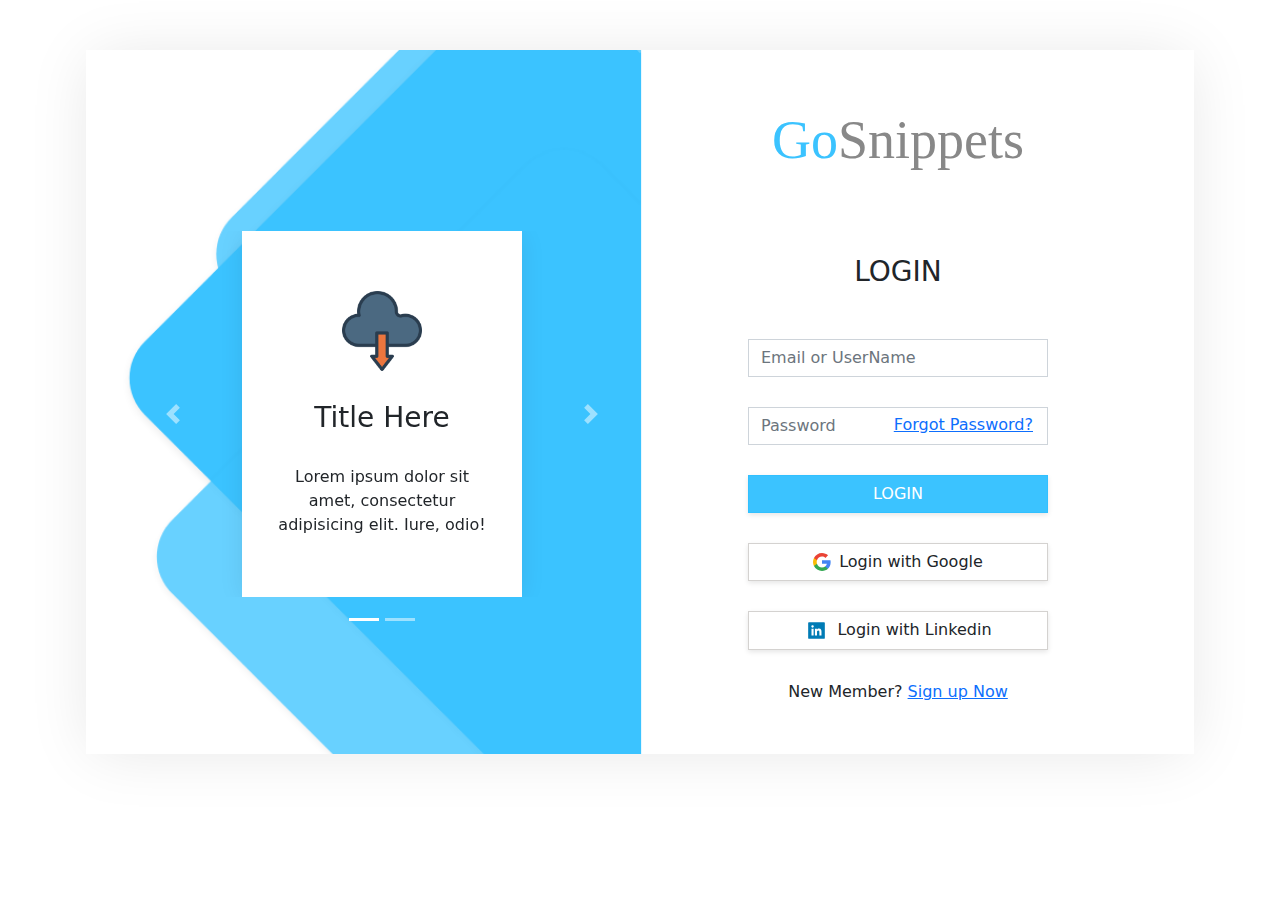
<file: index.html>
<!DOCTYPE html>
<html>
<head>
	<meta charset="utf-8">
	<meta name="viewport" content="width=device-width, initial-scale=1">
	<title>Login Form</title>
	<link rel="stylesheet" type="text/css" href="assets/css/style.css">
	<link href='assets/css/bootstrap.min.css' rel='stylesheet'>
        <link rel="stylesheet" href="https://cdn.jsdelivr.net/npm/bootstrap-icons@1.5.0/font/bootstrap-icons.css">

<!-- <script type='text/javascript' src='assets/js/popper.min.js'></script> -->
<script type='text/javascript' src='assets/js/bootstrap.min.js'></script>
 <script type='text/javascript' src='assets/js/jquery.min.js'></script>
	
</head>
<body>
<body class='snippet-body'>
<section class="body">
    <div class="container">
        <div class="login-box" style="Position:relative;">
            
            <div class="row">
                <div class="col-sm-6 hide-on-mobile" style="Position:relative;z-index: 9;">
                    <div id="demo" class="carousel slide" data-ride="carousel">
                        <!-- Indicators -->
                        <ul class="carousel-indicators">
                            <li data-target="#demo" data-slide-to="0" class="active"></li>
                            <li data-target="#demo" data-slide-to="1"></li>
                        </ul>
                        <!-- The slideshow -->
                        <div class="carousel-inner">
                            <div class="carousel-item active">
                                <div class="slider-feature-card">
                                    <img src="assets/img/YMn8Xo1.png" alt="">
                                    <h3 class="slider-title">Title Here</h3>
                                    <p class="slider-description">Lorem ipsum dolor sit amet, consectetur adipisicing elit. Iure, odio!</p>
                                </div>
                            </div>
                            <div class="carousel-item">
                                <div class="slider-feature-card">
                                    <img src="assets/img/Yi5KXKM.png" alt="">
                                    <h3 class="slider-title">Title Here</h3>
                                    <p class="slider-description">Lorem ipsum dolor sit amet, consectetur adipisicing elit. Ratione, debitis?</p>
                                </div>
                            </div>
                        </div>
                        <!-- Left and right controls -->
                        <a class="carousel-control-prev" href="#demo"  data-bs-target="#demo" data-slide="prev">
                            <span class="carousel-control-prev-icon"></span>
                        </a>
                        <a class="carousel-control-next" href="#demo"  data-bs-target="#demo" data-slide="next">
                            <span class="carousel-control-next-icon"></span>
                        </a>
                    </div>
                </div>
                <div class="col-sm-6" style="overflow: hidden;position: relative;">
                    <div class="logo">
                        <span class="logo-font">Go</span>Snippets
                    </div>
                    <br>
                    <h3 class="header-title">LOGIN</h3>

                    <!-- LOGIN Form -->
                    <form class="login-form login-form-1 login-form-active">
                        <div class="form-group">
                            <input type="text" class="form-control" placeholder="Email or UserName">
                        </div>
                        <div class="form-group">
                            <input type="Password" class="form-control" placeholder="Password">
                            <a href="#!" class="forgot-password">Forgot Password?</a>
                        </div>
                        <div class="form-group">
                            <button class="btn btn-primary btn-block">LOGIN</button>
                        </div>
                        <div class="w-100 form-group">
                            <button id="login-google-button" class="btn btn-block signup-with-btn">
                                <svg class="css-no0zdi eu4oa1w0" width="18" height="18" viewBox="0 0 18 18" fill="none"><path fill-rule="evenodd" clip-rule="evenodd" d="M17.64 9.20455C17.64 8.56637 17.5827 7.95273 17.4764 7.36364H9V10.845H13.8436C13.635 11.97 13.0009 12.9232 12.0477 13.5614V15.8195H14.9564C16.6582 14.2527 17.64 11.9455 17.64 9.20455Z" fill="#4285F4"></path><path fill-rule="evenodd" clip-rule="evenodd" d="M9 18C11.43 18 13.4673 17.1941 14.9564 15.8195L12.0477 13.5614C11.2418 14.1014 10.2109 14.4205 9 14.4205C6.65591 14.4205 4.67182 12.8373 3.96409 10.71H0.957275V13.0418C2.43818 15.9832 5.48182 18 9 18Z" fill="#34A853"></path><path fill-rule="evenodd" clip-rule="evenodd" d="M3.96409 10.71C3.78409 10.17 3.68182 9.59318 3.68182 9C3.68182 8.40682 3.78409 7.83 3.96409 7.29V4.95818H0.957273C0.347727 6.17318 0 7.54773 0 9C0 10.4523 0.347727 11.8268 0.957273 13.0418L3.96409 10.71Z" fill="#FBBC05"></path><path fill-rule="evenodd" clip-rule="evenodd" d="M9 3.57955C10.3214 3.57955 11.5077 4.03364 12.4405 4.92545L15.0218 2.34409C13.4632 0.891818 11.4259 0 9 0C5.48182 0 2.43818 2.01682 0.957275 4.95818L3.96409 7.29C4.67182 5.16273 6.65591 3.57955 9 3.57955Z" fill="#EA4335"></path></svg><span class="">Login with Google</span></button>

                                <button id="login-linkedin-button" class="btn btn-block signup-with-btn">
                                <svg width="25px" height="25px" viewBox="0 0 48 48" version="1.1" xmlns="http://www.w3.org/2000/svg" xmlns:xlink="http://www.w3.org/1999/xlink">
    <g id="Icon/Social/linkedin-color" stroke="none" stroke-width="1" fill="none" fill-rule="evenodd">
        <path d="M20.9716667,33.5527338 L25.001,33.5527338 L25.001,27.1328007 C25.001,25.439485 25.3213333,23.7988354 27.4206667,23.7988354 C29.491,23.7988354 29.517,25.7351486 29.517,27.2404662 L29.517,33.5527338 L33.5506667,33.5527338 L33.5506667,26.4341413 C33.5506667,22.9381777 32.796,20.2505391 28.711,20.2505391 C26.7483333,20.2505391 25.432,21.3265278 24.8943333,22.3471839 L24.839,22.3471839 L24.839,20.5725357 L20.9716667,20.5725357 L20.9716667,33.5527338 Z M16.423,14.1202696 C15.1273333,14.1202696 14.0823333,15.1682587 14.0823333,16.4595785 C14.0823333,17.7508984 15.1273333,18.7992208 16.423,18.7992208 C17.7133333,18.7992208 18.761,17.7508984 18.761,16.4595785 C18.761,15.1682587 17.7133333,14.1202696 16.423,14.1202696 L16.423,14.1202696 Z M14.4026667,33.5527338 L18.4406667,33.5527338 L18.4406667,20.5725357 L14.4026667,20.5725357 L14.4026667,33.5527338 Z M9.76633333,40 C8.79033333,40 8,39.2090082 8,38.2336851 L8,9.76631493 C8,8.79065843 8.79033333,8 9.76633333,8 L38.234,8 C39.2093333,8 40,8.79065843 40,9.76631493 L40,38.2336851 C40,39.2090082 39.2093333,40 38.234,40 L9.76633333,40 Z" id="Shape" fill="#007BB5"></path>
    </g>
</svg><span class="">Login with Linkedin</span></button>
                        </div>

                        <div class="form-group">
                            <div class="text-center">New Member? <a href="signup.html" id="newmember">Sign up Now</a></div>
                        </div>

                        <div class="w-100">
                            <!-- <ul class="social-icon d-flex">
                                <li>
                                    <a href="#" target="_blank" style="background:#4267B2;"><i class="bi bi-facebook"></i></a>
                                </li>
                                <li>
                                    <a href="#" target="_blank" style="background:#00acee;"><i class="bi bi-twitter"></i></a>
                                </li>
                                <li>
                                    <a href="#" target="_blank" class="m-0" style="background:#db4a39;"><i class="bi bi-google"></i></a>
                                </li>
                            </ul> -->
                        </div>
                    </form>

                    

                </div>
                
            </div>
        </div>
    </div>
</section>

<script>
	$('#newmember').click(function(){
		$('.signup-form').addClass('login-form-active');
		$('.login-form-1').removeClass('login-form-active');
        $('.login-form-1').hide();
		$('.header-title').text("Let's get started")
	});
	$('#signup').click(function(){
		$('.general-form').addClass('login-form-active');
		$('.signup-form').removeClass('login-form-active');
        $('.signup-form').hide();
		$('.header-title').hide();
        $('.general-form').show();
	});
	$('#next').click(function(){
		$('.general-form').removeClass('login-form-active');
		$('.contact-details').addClass('login-form-active');
        $('.general-form').hide();
		$('.header-title').hide();
        $('.contact-details').show();
	});
	$('#back').click(function(){
        $('.general-form').addClass('login-form-active');
        $('.contact-details').removeClass('login-form-active');
        $('.general-form').show();
        $('.contact-details').hide();
        $('.header-title').hide();
	});
    $('#back-form').click(function(){
        $('.general-form').removeClass('login-form-active');
        $('.signup-form').addClass('login-form-active');
        $('.general-form').hide();
        $('.signup-form').show();
        $('.header-title').hide();
    });
    
</script>

</body>
</html>
</file>
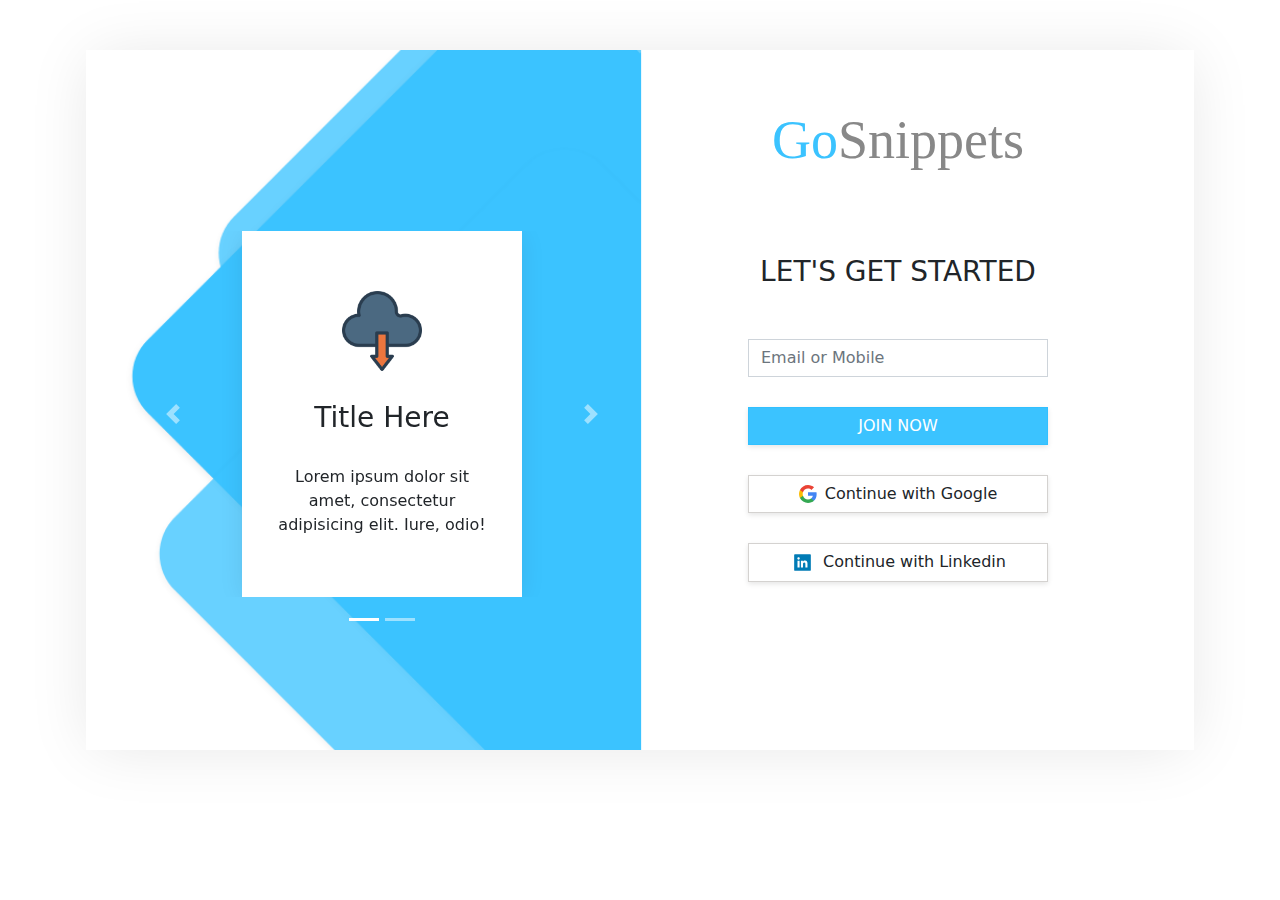
<file: signup.html>
<!DOCTYPE html>
<html>
<head>
	<meta charset="utf-8">
	<meta name="viewport" content="width=device-width, initial-scale=1">
	<title>Login Form</title>
	<link rel="stylesheet" type="text/css" href="assets/css/style.css">
	<link href='assets/css/bootstrap.min.css' rel='stylesheet'>
        <link rel="stylesheet" href="https://cdn.jsdelivr.net/npm/bootstrap-icons@1.5.0/font/bootstrap-icons.css">

<!-- <script type='text/javascript' src='assets/js/popper.min.js'></script> -->
<script type='text/javascript' src='assets/js/bootstrap.min.js'></script>
 <script type='text/javascript' src='assets/js/jquery.min.js'></script>
	
</head>
<body>
<body class='snippet-body'>
<section class="body">
    <div class="container">
        <div class="login-box" style="Position:relative;">
            
            <div class="row">
                <div class="col-sm-6 hide-on-mobile" style="Position:relative;z-index: 9;">
                    <div id="demo" class="carousel slide" data-ride="carousel">
                        <!-- Indicators -->
                        <ul class="carousel-indicators">
                            <li data-target="#demo" data-slide-to="0" class="active"></li>
                            <li data-target="#demo" data-slide-to="1"></li>
                        </ul>
                        <!-- The slideshow -->
                        <div class="carousel-inner">
                            <div class="carousel-item active">
                                <div class="slider-feature-card">
                                    <img src="assets/img/YMn8Xo1.png" alt="">
                                    <h3 class="slider-title">Title Here</h3>
                                    <p class="slider-description">Lorem ipsum dolor sit amet, consectetur adipisicing elit. Iure, odio!</p>
                                </div>
                            </div>
                            <div class="carousel-item">
                                <div class="slider-feature-card">
                                    <img src="assets/img/Yi5KXKM.png" alt="">
                                    <h3 class="slider-title">Title Here</h3>
                                    <p class="slider-description">Lorem ipsum dolor sit amet, consectetur adipisicing elit. Ratione, debitis?</p>
                                </div>
                            </div>
                        </div>
                        <!-- Left and right controls -->
                        <a class="carousel-control-prev" href="#demo"  data-bs-target="#demo" data-slide="prev">
                            <span class="carousel-control-prev-icon"></span>
                        </a>
                        <a class="carousel-control-next" href="#demo"  data-bs-target="#demo" data-slide="next">
                            <span class="carousel-control-next-icon"></span>
                        </a>
                    </div>
                </div>
                <div class="col-sm-6" style="overflow: hidden;position: relative;">
                    <div class="logo">
                        <span class="logo-font">Go</span>Snippets
                    </div>
                    <br>
                    <h3 class="header-title">Let's get started</h3>

                    

                    <!-- SIGNUP Form -->
                    <form class="login-form signup-form login-form-active">
                        <div class="form-group">
                            <input type="text" class="form-control" placeholder="Email or Mobile">
                        </div>
                        <div class="form-group">
                            <a href="javascript:void(0);" class="btn btn-primary btn-block" id="signup">JOIN NOW</a>
                        </div>
                        <div class="w-100 form-group">
                            <button id="login-google-button" class="btn btn-block signup-with-btn">
                                <svg class="css-no0zdi eu4oa1w0" width="18" height="18" viewBox="0 0 18 18" fill="none"><path fill-rule="evenodd" clip-rule="evenodd" d="M17.64 9.20455C17.64 8.56637 17.5827 7.95273 17.4764 7.36364H9V10.845H13.8436C13.635 11.97 13.0009 12.9232 12.0477 13.5614V15.8195H14.9564C16.6582 14.2527 17.64 11.9455 17.64 9.20455Z" fill="#4285F4"></path><path fill-rule="evenodd" clip-rule="evenodd" d="M9 18C11.43 18 13.4673 17.1941 14.9564 15.8195L12.0477 13.5614C11.2418 14.1014 10.2109 14.4205 9 14.4205C6.65591 14.4205 4.67182 12.8373 3.96409 10.71H0.957275V13.0418C2.43818 15.9832 5.48182 18 9 18Z" fill="#34A853"></path><path fill-rule="evenodd" clip-rule="evenodd" d="M3.96409 10.71C3.78409 10.17 3.68182 9.59318 3.68182 9C3.68182 8.40682 3.78409 7.83 3.96409 7.29V4.95818H0.957273C0.347727 6.17318 0 7.54773 0 9C0 10.4523 0.347727 11.8268 0.957273 13.0418L3.96409 10.71Z" fill="#FBBC05"></path><path fill-rule="evenodd" clip-rule="evenodd" d="M9 3.57955C10.3214 3.57955 11.5077 4.03364 12.4405 4.92545L15.0218 2.34409C13.4632 0.891818 11.4259 0 9 0C5.48182 0 2.43818 2.01682 0.957275 4.95818L3.96409 7.29C4.67182 5.16273 6.65591 3.57955 9 3.57955Z" fill="#EA4335"></path></svg><span class="">Continue with Google</span></button>

                                <button id="login-linkedin-button" class="btn btn-block signup-with-btn">
                                <svg width="25px" height="25px" viewBox="0 0 48 48" version="1.1" xmlns="http://www.w3.org/2000/svg" xmlns:xlink="http://www.w3.org/1999/xlink">
    <g id="Icon/Social/linkedin-color" stroke="none" stroke-width="1" fill="none" fill-rule="evenodd">
        <path d="M20.9716667,33.5527338 L25.001,33.5527338 L25.001,27.1328007 C25.001,25.439485 25.3213333,23.7988354 27.4206667,23.7988354 C29.491,23.7988354 29.517,25.7351486 29.517,27.2404662 L29.517,33.5527338 L33.5506667,33.5527338 L33.5506667,26.4341413 C33.5506667,22.9381777 32.796,20.2505391 28.711,20.2505391 C26.7483333,20.2505391 25.432,21.3265278 24.8943333,22.3471839 L24.839,22.3471839 L24.839,20.5725357 L20.9716667,20.5725357 L20.9716667,33.5527338 Z M16.423,14.1202696 C15.1273333,14.1202696 14.0823333,15.1682587 14.0823333,16.4595785 C14.0823333,17.7508984 15.1273333,18.7992208 16.423,18.7992208 C17.7133333,18.7992208 18.761,17.7508984 18.761,16.4595785 C18.761,15.1682587 17.7133333,14.1202696 16.423,14.1202696 L16.423,14.1202696 Z M14.4026667,33.5527338 L18.4406667,33.5527338 L18.4406667,20.5725357 L14.4026667,20.5725357 L14.4026667,33.5527338 Z M9.76633333,40 C8.79033333,40 8,39.2090082 8,38.2336851 L8,9.76631493 C8,8.79065843 8.79033333,8 9.76633333,8 L38.234,8 C39.2093333,8 40,8.79065843 40,9.76631493 L40,38.2336851 C40,39.2090082 39.2093333,40 38.234,40 L9.76633333,40 Z" id="Shape" fill="#007BB5"></path>
    </g>
</svg><span class="">Continue with Linkedin</span></button>
                        </div>
                        <div class="w-100">
                            <!-- <ul class="social-icon d-flex">
                                <li>
                                    <a href="#" target="_blank" style="background:#4267B2;"><i class="bi bi-facebook"></i></a>
                                </li>
                                <li>
                                    <a href="#" target="_blank" style="background:#00acee;"><i class="bi bi-twitter"></i></a>
                                </li>
                                <li>
                                    <a href="#" target="_blank" class="m-0" style="background:#db4a39;"><i class="bi bi-google"></i></a>
                                </li>
                            </ul> -->
                        </div>
                    </form>

                    <!-- General Infomation Form -->
                    <form class="login-form general-form">
                    	<div class="w-100">
                    		<h4>General Infomation</h4>
                    	</div>
                        <div class="form-group">
                            <select class="form-select">
                            	<option>Title</option>
                            	<option>Title</option>
                            </select>
                        </div>
                        <div class="row">
                        	<div class="col-md-6">
                        		<div class="form-group">
                            <input type="text" class="form-control" placeholder="First Name">
                        </div>
                        	</div>
                        	<div class="col-md-6">
                        		<div class="form-group">
                            <input type="text" class="form-control" placeholder="Last Name">
                        </div>
                        	</div>
                        </div>
                        <div class="form-group">
                            <select class="form-select">
                            	<option>Position</option>
                            </select>
                        </div>
                        <div class="form-group">
                            <input type="text" class="form-control" placeholder="Company">
                        </div>
                        <div class="row">
                        	<div class="col-md-6">
                        		<div class="form-group">
                            <input type="text" class="form-control" placeholder="Business Arena">
                        </div>
                        	</div>
                        	<div class="col-md-6">
                        		<div class="form-group">
                            <input type="text" class="form-control" placeholder="Employees">
                        </div>
                        	</div>
                        </div>

                        <div class="form-group">
                            <div class="row">
                                <div class="col-md-6">
                                    <a href="javascript:void(0);" class="btn btn-primary btn-block pervious-btn" id="back-form">PREVIOUS</a>
                                </div>
                                <div class="col-md-6">
                                    <a href="javascript:void(0);" class="btn btn-primary btn-block" id="next">NEXT</a>
                                </div>
                            </div>
                            
                        </div>
                    </form>

                    <!-- Contact Details -->
                    <form class="login-form contact-details">
                    	<div class="w-100">
                    		<h4>Contact Details</h4>
                    	</div>
                        <div class="form-group">
                            <input type="text" class="form-control" placeholder="Street + Nr">
                        </div>
                        <div class="form-group">
                            <input type="text" class="form-control" placeholder="Additional Information">
                        </div>
                        <div class="row">
                        	<div class="col-md-4">
                        		<div class="form-group">
                            <input type="text" class="form-control" placeholder="Zip Code">
                        </div>
                        	</div>
                        	<div class="col-md-8">
                        		<div class="form-group">
                            <select class="form-select">
                            	<option>Place</option>
                            	<option>Place</option>
                            </select>
                        </div>
                        	</div>
                        </div>
                        <div class="form-group">
                            <select class="form-select">
                            	<option>Country</option>
                            </select>
                        </div>
                        <div class="row">
                        	<div class="col-md-4">
                        		<div class="form-group">
                            <input type="text" class="form-control" placeholder="Code +">
                        </div>
                        	</div>
                        	<div class="col-md-8">
                        		<div class="form-group">
                            <input type="text" class="form-control" placeholder="Phone Number">
                        </div>
                        	</div>
                        </div>
                        <div class="form-group">
                            <input type="text" class="form-control" placeholder="Your Email">
                        </div>
                        <div class="form-check">
        <input class="form-check-input" type="checkbox" id="accept-details">
        <label class="form-check-label" for="accept-details">
          I do accept the <a href="#">Terms and Conditions</a> of your site.
        </label>
      </div>

                        <div class="form-group register-btn">
                            <div class="row">
                                <div class="col-md-6">
                                    <a href="javascript:void(0);" class="btn btn-primary btn-block pervious-btn" id="back">PREVIOUS</a>
                                </div>
                                <div class="col-md-6">
                                    <a href="javascript:void(0);" class="btn btn-primary btn-block" id="register">SIGNUP</a>
                                </div>
                            </div>
                            
                        </div>
                    </form>

                </div>
                
            </div>
        </div>
    </div>
</section>

<script>
	$('#newmember').click(function(){
		$('.signup-form').addClass('login-form-active');
		$('.login-form-1').removeClass('login-form-active');
		$('.header-title').text("Let's get started")
	});
	$('#signup').click(function(){
		$('.general-form').addClass('login-form-active');
		$('.signup-form').removeClass('login-form-active');
        $('.signup-form').addClass('login-form-none login-form-prev');
		$('.header-title').hide();
	});
	$('#next').click(function(){
		$('.general-form').removeClass('login-form-active');
		$('.contact-details').addClass('login-form-active');
        $('.general-form').addClass('login-form-none login-form-prev');
		$('.header-title').hide();
	});
	$('#back').click(function(){
        $('.general-form').addClass('login-form-active');
        $('.contact-details').removeClass('login-form-active');
        $('.general-form').removeClass('login-form-none login-form-prev');
        $('.header-title').hide();
	});
    $('#back-form').click(function(){
        $('.general-form').removeClass('login-form-active');
        $('.signup-form').addClass('login-form-active');
        $('.signup-form').removeClass('login-form-none');
        $('.header-title').hide();
        $('.signup-form').removeClass('.login-form-prev');
        $('.header-title').show();
    });
    
</script>

</body>
</html>
</file>
<file: assets/css/style.css>
@import url(https://fonts.googleapis.com/css?family=Roboto:300,400,700&display=swap);

body {
    background: #f5f5f5;
}

@media only screen and (max-width: 767px) {
    .hide-on-mobile {
        display: none;
    }
}

.login-box {
    background: url(../img/bg.png);
    background-size: cover;
    background-position: center;
    padding: 50px;
    margin: 50px auto;
    min-height: 700px;
    -webkit-box-shadow: 0 2px 60px -5px rgba(0, 0, 0, 0.1);
    box-shadow: 0 2px 60px -5px rgba(0, 0, 0, 0.1);
}

.logo {
    font-family: "Script MT";
    font-size: 54px;
    text-align: center;
    color: #888888;
    margin-bottom: 50px;
}

.logo .logo-font {
    color: #3BC3FF;
}

@media only screen and (max-width: 767px) {
    .logo {
        font-size: 34px;
    }
}

.header-title {
    text-align: center;
    margin-bottom: 50px;
}

.login-form {
    max-width: 300px;
    margin: 0 auto;
}

.login-form .form-control {
    border-radius: 0;
    margin-bottom: 30px;
}

.login-form .form-group {
    position: relative;
}

.login-form .form-group .forgot-password {
    position: absolute;
    top: 6px;
    right: 15px;
}

.login-form .btn {
    border-radius: 0;
    -webkit-box-shadow: 0 2px 5px rgba(0, 0, 0, 0.1);
    box-shadow: 0 2px 5px rgba(0, 0, 0, 0.1);
    margin-bottom: 30px;
}

.login-form .btn.btn-primary {
    background: #3BC3FF;
    border-color: #31c0ff;
}

.slider-feature-card {
    background: #fff;
    max-width: 280px;
    margin: 0 auto;
    padding: 30px;
    text-align: center;
    -webkit-box-shadow: 0 2px 25px -3px rgba(0, 0, 0, 0.1);
    box-shadow: 0 2px 25px -3px rgba(0, 0, 0, 0.1);
}

.slider-feature-card img {
    height: 80px;
    margin-top: 30px;
    margin-bottom: 30px;
}

.slider-feature-card h3,
.slider-feature-card p {
    margin-bottom: 30px;
}

.carousel-indicators {
    bottom: -50px;
}

.carousel-indicators li {
    cursor: pointer;
}
.carousel-indicators {
  bottom: -50px !important;
}
.general-form .form-control, .general-form .form-select, .contact-details .form-control, .contact-details .form-select {
  margin-bottom: 10px;
  border-left: 0;
  border-right: 0;
  border-top: 0;
  border-radius: 0;
  box-shadow: none !important;
  outline: none !important;
}
.general-form .btn.btn-primary.btn-block {
  margin-top: 30px;
}
.general-form, .contact-details {
  max-width: 400px;
}
.general-form h4, .contact-details h4 {
  color: #3bc3ff;
  font-size: 20px;
  margin-bottom: 20px;
}
/*.contact-details {
  background: #4a34d4;
  padding: 8px 20px;
}*/
/*.contact-details .form-control, .contact-details .form-select {
  background-color: transparent !important;
  color: #fff;
}*/
/*.contact-details .form-control::placeholder, .contact-details h4, .contact-details .form-check .form-check-label a {
    color: #fff !important;
}*/
.contact-details {
  position: relative;
}
/*.contact-details .register-btn {
  position: absolute;
  width: 90%;
  margin: 0 auto;
  left: 0;
  right: 0;
}*/
.contact-details .form-check {
  margin-top: 20px;
  margin-bottom: 15px;
}
/*.contact-details .form-check .form-check-label {
  color: #dbdbdb;
  font-size: 14px;
}*/
.login-form {
  transform: translateX(140%);
  transition: all .4s linear;
  opacity: 0;
  visibility: hidden;
  position: absolute;
  z-index: -1;
}
.login-form-active {
    transform: translateX(0) !important;
    opacity: 1;
    visibility: visible;
    position: relative;
    z-index: 9;
}
.login-box {
  overflow: hidden;
}
.header-title {
  text-transform: uppercase;
}
.social-icon.d-flex {
  list-style: none;
  padding: 0;
  justify-content: center;
  margin-top: 40px;
}
.social-icon.d-flex a {
  background: #3bc3ff;
  width: 35px;
  height: 35px;
  border-radius: 50%;
  display: flex;
  align-items: center;
  justify-content: center;
  color: #fff;
  font-size: 18px;
  margin-right: 15px;
}
.signup-with-btn {
  border: 1px solid rgb(212, 210, 208) !important;
  font-size: 16px !important;
  display: flex !important;
  align-items: center !important;
  justify-content: center !important;
}
.signup-with-btn svg {
  margin-right: 8px;
}
.pervious-btn {
  background: #f2f2f2 !important;
  color: #333 !important;
  border-color: #f2f2f2 !important;
  box-shadow: none !important;
}
.login-form-prev {
    transform: translateX(-120%);
}
.login-form-none {
    transition: none !important;
}


@media (min-width: 767px) {
    .col-sm-6.hide-on-mobile {
  margin-top: 131px;
}
}

@media (max-width: 420px) {
    .login-form {
  max-width: 100% !important;
}
.login-box {
  padding-left: 15px;
  padding-right: 15px;
}

}
</file>
